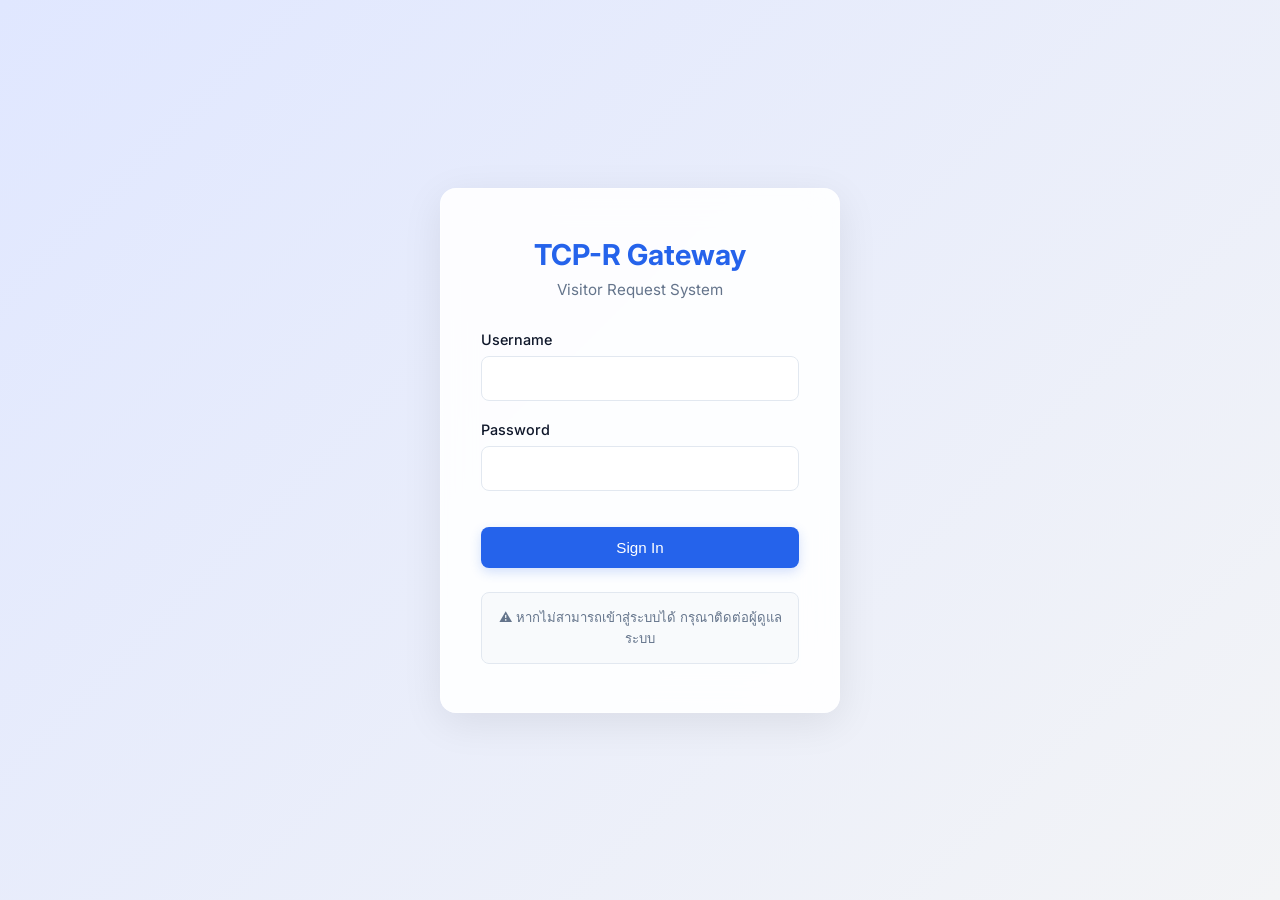
<file: login.html>
<!DOCTYPE html>
<html lang="en">
<head>
    <meta charset="UTF-8">
    <title>Login - Visitor Request System</title>
    <link rel="stylesheet" href="index.css">
    <style>
        .login-box {
            max-width: 400px;
            margin: 10vh auto;
            text-align: center;
        }
        .login-box .glass-panel {
            padding: 3rem 2.5rem;
        }
        .demo-credentials {
            margin-top: 2rem;
            padding: 1rem;
            background: #f8fafc;
            border-radius: 8px;
            font-size: 0.85rem;
            text-align: left;
            border: 1px dashed var(--border);
        }
        .demo-credentials ul {
            padding-left: 1.5rem;
            margin: 0.5rem 0 0 0;
            color: var(--text-muted);
        }
    </style>
</head>
<body>
    <div class="container">
        <div class="login-box">
            <div class="glass-panel">
                <header>
                    <h1 style="color:var(--primary);">TCP-R Gateway</h1>
                    <p>Visitor Request System</p>
                </header>
                
                <form id="loginForm" onsubmit="event.preventDefault();">
                    <div class="form-group" style="text-align:left;">
                        <label for="username">Username</label>
                        <input type="text" id="username" name="username" required>
                    </div>
                    <div class="form-group" style="text-align:left;">
                        <label for="password">Password</label>
                        <input type="password" id="password" name="password" required>
                    </div>
                    
                    <button type="submit" class="btn btn-primary" id="btnLogin" style="width:100%; margin-top:1rem;">
                        Sign In
                    </button>
                    <div id="errorMsg" style="color:var(--danger); font-size:0.85rem; margin-top:1rem; display:none;"></div>
                </form>

                <div style="margin-top: 1.5rem; padding: 0.875rem 1rem; background: #f8fafc; border-radius: 8px; font-size: 0.82rem; text-align: center; color: var(--text-muted); border: 1px solid var(--border);">
                    ⚠️ หากไม่สามารถเข้าสู่ระบบได้ กรุณาติดต่อผู้ดูแลระบบ
                </div>

            </div>
        </div>
    </div>

    <script>
        document.getElementById('btnLogin').addEventListener('click', async () => {
            const form = document.getElementById('loginForm');
            if(!form.checkValidity()) { form.reportValidity(); return; }

            const fd = new FormData(form);
            const btn = document.getElementById('btnLogin');
            btn.innerText = 'Verifying...';
            btn.disabled = true;

            const res = await fetch('api_auth.php?action=login', { method: 'POST', body: fd });
            const result = await res.json();

            if(result.status === 'success') {
                btn.innerText = 'Sign In';
                btn.disabled = false;
                window.location.replace('portal.html');
            } else {
                const err = document.getElementById('errorMsg');
                err.innerText = result.message;
                err.style.display = 'block';
                btn.innerText = 'Sign In';
                btn.disabled = false;
            }
        });
        
        // Reset button state if user navigates back via BFCache
        window.addEventListener('pageshow', function(event) {
            const btn = document.getElementById('btnLogin');
            if (btn) {
                btn.innerText = 'Sign In';
                btn.disabled = false;
            }
        });
    </script>
</body>
</html>
</file>
<file: index.css>
@import url('https://fonts.googleapis.com/css2?family=Inter:wght@300;400;500;600;700&display=swap');

:root {
  --primary: #2563eb;
  --primary-hover: #1d4ed8;
  --secondary: #f8fafc;
  --text-dark: #0f172a;
  --text-muted: #64748b;
  --border: #e2e8f0;
  --bg-gradient: linear-gradient(135deg, #e0e7ff 0%, #f3f4f6 100%);
  --success: #10b981;
  --danger: #ef4444;
}

* {
  margin: 0;
  padding: 0;
  box-sizing: border-box;
}

body {
  font-family: 'Inter', sans-serif;
  background: var(--bg-gradient);
  color: var(--text-dark);
  min-height: 100vh;
  display: flex;
  justify-content: center;
  align-items: center;
  padding: 2rem 1rem;
}

.container {
  width: 100%;
  max-width: 900px;
  position: relative;
}

/* Glassmorphism Panel */
.glass-panel {
  background: rgba(255, 255, 255, 0.9);
  backdrop-filter: blur(16px);
  -webkit-backdrop-filter: blur(16px);
  border-radius: 16px;
  border: 1px solid rgba(255, 255, 255, 0.5);
  box-shadow: 0 10px 40px rgba(0, 0, 0, 0.08);
  padding: 2.5rem;
  overflow: hidden;
  position: relative;
}

header {
  text-align: center;
  margin-bottom: 2rem;
}

header h1 {
  font-size: 1.8rem;
  font-weight: 700;
  color: var(--text-dark);
  margin-bottom: 0.5rem;
}

header p {
  color: var(--text-muted);
  font-size: 0.95rem;
}

/* Stepper Tracker */
.stepper-header {
  display: flex;
  justify-content: space-between;
  margin-bottom: 2.5rem;
  position: relative;
}

.stepper-header::before {
  content: '';
  position: absolute;
  top: 50%;
  left: 0;
  right: 0;
  height: 2px;
  background: var(--border);
  transform: translateY(-50%);
  z-index: 1;
}

.step-indicator {
  position: relative;
  z-index: 2;
  background: var(--secondary);
  border: 2px solid var(--border);
  width: 40px;
  height: 40px;
  border-radius: 50%;
  display: flex;
  align-items: center;
  justify-content: center;
  font-weight: 600;
  color: var(--text-muted);
  transition: all 0.3s ease;
}

.step-indicator.active {
  border-color: var(--primary);
  background: var(--primary);
  color: white;
  box-shadow: 0 0 0 4px rgba(37, 99, 235, 0.2);
}

.step-indicator.completed {
  border-color: var(--success);
  background: var(--success);
  color: white;
}

.step-label {
  position: absolute;
  top: 50px;
  white-space: nowrap;
  font-size: 0.85rem;
  font-weight: 500;
  color: var(--text-muted);
  left: 50%;
  transform: translateX(-50%);
}

.step-indicator.active .step-label {
  color: var(--primary);
}

/* Step Content Sections - Slide Transitions */
.step-content {
  display: none;
  opacity: 0;
  transform: translateX(30px);
  transition: opacity 0.6s cubic-bezier(0.16, 1, 0.3, 1), 
              transform 0.6s cubic-bezier(0.16, 1, 0.3, 1);
}

.step-content.active {
  display: block;
  animation: slideInRight 0.6s cubic-bezier(0.16, 1, 0.3, 1) forwards;
}

.step-content.slide-out-left {
  animation: slideOutLeft 0.4s cubic-bezier(0.16, 1, 0.3, 1) forwards;
}

.step-content.slide-out-right {
  animation: slideOutRight 0.4s cubic-bezier(0.16, 1, 0.3, 1) forwards;
}

.step-content.slide-in-left {
  display: block;
  animation: slideInLeft 0.6s cubic-bezier(0.16, 1, 0.3, 1) forwards;
}

@keyframes slideInRight {
  from { opacity: 0; transform: translateX(30px); }
  to { opacity: 1; transform: translateX(0); }
}

@keyframes slideInLeft {
  from { opacity: 0; transform: translateX(-30px); }
  to { opacity: 1; transform: translateX(0); }
}

@keyframes slideOutLeft {
  from { opacity: 1; transform: translateX(0); }
  to { opacity: 0; transform: translateX(-30px); }
}

@keyframes slideOutRight {
  from { opacity: 1; transform: translateX(0); }
  to { opacity: 0; transform: translateX(30px); }
}

@keyframes fadeIn {
  from { opacity: 0; transform: translateY(10px); }
  to { opacity: 1; transform: translateY(0); }
}

/* Confirmation Section */
.confirm-section {
  background: #f8fafc;
  border-radius: 12px;
  padding: 1.25rem;
  margin-bottom: 1rem;
  border: 1px solid var(--border);
  animation: fadeIn 0.5s ease forwards;
}

.confirm-section-title {
  font-weight: 700;
  font-size: 0.95rem;
  color: var(--text-dark);
  margin-bottom: 1rem;
  display: flex;
  align-items: center;
  gap: 8px;
  padding-bottom: 0.5rem;
  border-bottom: 1px solid var(--border);
}

.confirm-grid {
  display: grid;
  grid-template-columns: 1fr 1fr;
  gap: 0.75rem;
}

.confirm-item {
  padding: 0.5rem 0;
}

.confirm-item .confirm-label {
  font-size: 0.75rem;
  text-transform: uppercase;
  color: var(--text-muted);
  font-weight: 600;
  letter-spacing: 0.5px;
  margin-bottom: 4px;
}

.confirm-item .confirm-value {
  font-size: 0.95rem;
  color: var(--text-dark);
  font-weight: 500;
}

/* Workflow Mini Preview */
.workflow-mini {
  display: flex;
  align-items: center;
  justify-content: center;
  gap: 8px;
  flex-wrap: wrap;
  padding: 0.5rem 0;
}

.wf-mini-step {
  display: flex;
  align-items: center;
  gap: 6px;
  font-size: 0.85rem;
  font-weight: 500;
  color: var(--text-muted);
}

.wf-mini-dot {
  width: 12px;
  height: 12px;
  border-radius: 50%;
  background: #e2e8f0;
  display: inline-block;
  border: 2px solid #cbd5e1;
}

.wf-mini-dot.wf-done {
  background: #22c55e;
  border-color: #16a34a;
}

.wf-mini-dot.wf-pending {
  background: #fbbf24;
  border-color: #f59e0b;
  animation: pulse-dot 2s infinite;
}

@keyframes pulse-dot {
  0%, 100% { box-shadow: 0 0 0 0 rgba(245, 158, 11, 0.4); }
  50% { box-shadow: 0 0 0 6px rgba(245, 158, 11, 0); }
}

.wf-mini-arrow {
  color: #cbd5e1;
  font-size: 1rem;
  font-weight: 700;
}

/* Stepper progress bar animation */
.stepper-header::before {
  transition: background 0.5s ease;
}

.step-indicator {
  transition: all 0.4s cubic-bezier(0.4, 0, 0.2, 1);
}

.step-indicator.active {
  transform: scale(1.08);
}

/* Button hover micro-animation */
.btn {
  transition: all 0.25s cubic-bezier(0.4, 0, 0.2, 1);
}

.btn:active {
  transform: scale(0.97);
}

/* Loader spin for submit button */
@keyframes spin {
  from { transform: rotate(0deg); }
  to { transform: rotate(360deg); }
}

.spin {
  animation: spin 1s linear infinite;
}

/* Success container animation */
#successContainer {
  animation: fadeInScale 0.6s cubic-bezier(0.4, 0, 0.2, 1) forwards;
}

@keyframes fadeInScale {
  from { opacity: 0; transform: scale(0.95); }
  to { opacity: 1; transform: scale(1); }
}

/* Typography & Forms */
h3 {
  font-size: 1.25rem;
  margin-bottom: 1.5rem;
  padding-bottom: 0.5rem;
  border-bottom: 1px solid var(--border);
}

.form-group {
  margin-bottom: 1.25rem;
}

label {
  display: block;
  font-size: 0.9rem;
  font-weight: 500;
  margin-bottom: 0.5rem;
  color: var(--text-dark);
}

input[type="text"],
input[type="password"],
input[type="date"],
input[type="time"],
select,
textarea {
  width: 100%;
  padding: 0.75rem 1rem;
  border: 1px solid var(--border);
  border-radius: 8px;
  font-family: 'Inter', sans-serif;
  font-size: 0.95rem;
  background: #fff;
  transition: all 0.2s ease;
  outline: none;
}

input:focus, select:focus, textarea:focus {
  border-color: var(--primary);
  box-shadow: 0 0 0 3px rgba(37, 99, 235, 0.15);
}

.form-row {
  display: flex;
  gap: 1rem;
  margin-bottom: 1.25rem;
}

.form-col {
  flex: 1;
}

/* Dynamic Table */
.modern-table {
  width: 100%;
  border-collapse: separate;
  border-spacing: 0;
  margin-bottom: 1rem;
  border-radius: 8px;
  overflow: hidden;
  border: 1px solid var(--border);
}

.modern-table th {
  background: var(--secondary);
  padding: 0.75rem 1rem;
  text-align: left;
  font-size: 0.85rem;
  text-transform: uppercase;
  color: var(--text-muted);
  font-weight: 600;
  border-bottom: 1px solid var(--border);
}

.modern-table td {
  padding: 0.75rem 1rem;
  border-bottom: 1px solid var(--border);
  vertical-align: middle;
}

.modern-table tr:last-child td {
  border-bottom: none;
}

.modern-table input {
  padding: 0.5rem;
  font-size: 0.9rem;
  border: none;
  background: transparent;
  width: 100%;
  box-shadow: none;
  border-bottom: 1px dashed var(--border);
  border-radius: 0;
}

.modern-table input:focus {
  border-bottom-color: var(--primary);
}

.modern-table select.tcp-select {
  width: 100%;
  padding: 0.4rem;
  font-size: 0.85rem;
  border: none;
  background: transparent;
  border-bottom: 1px dashed var(--border);
  border-radius: 0;
  font-family: 'Inter', sans-serif;
  outline: none;
  cursor: pointer;
}

.modern-table select.tcp-select:focus {
  border-bottom-color: var(--primary);
}

/* Buttons */
.btn {
  padding: 0.75rem 1.5rem;
  border-radius: 8px;
  font-size: 0.95rem;
  font-weight: 500;
  cursor: pointer;
  border: none;
  display: inline-flex;
  align-items: center;
  justify-content: center;
  gap: 0.5rem;
  transition: all 0.2s ease;
}

.btn-primary {
  background: var(--primary);
  color: white;
  box-shadow: 0 4px 12px rgba(37, 99, 235, 0.2);
}

.btn-primary:hover {
  background: var(--primary-hover);
  transform: translateY(-1px);
}

.btn-secondary {
  background: var(--secondary);
  color: var(--text-dark);
  border: 1px solid var(--border);
}

.btn-secondary:hover {
  background: var(--border);
}

.btn-sm {
  padding: 0.4rem 0.8rem;
  font-size: 0.85rem;
}

.btn-danger {
  background: transparent;
  color: var(--danger);
}

.btn-danger:hover {
  background: #fef2f2;
}

.btn-outline {
  background: transparent;
  border: 1px dashed var(--primary);
  color: var(--primary);
  width: 100%;
  margin-top: 0.5rem;
}

.btn-outline:hover {
  background: rgba(37, 99, 235, 0.05);
}

.actions-footer {
  display: flex;
  justify-content: space-between;
  margin-top: 2rem;
  padding-top: 1.5rem;
  border-top: 1px solid var(--border);
}

/* Checkboxes */
.checkbox-group {
  display: flex;
  gap: 1.5rem;
  margin-top: 0.5rem;
}

.checkbox-label {
  display: flex;
  align-items: center;
  gap: 0.5rem;
  cursor: pointer;
  font-weight: 400;
}

.checkbox-label input[type="checkbox"] {
  width: auto;
  accent-color: var(--primary);
  transform: scale(1.2);
}

/* Booking Calendar */
.booking-calendar-wrapper {
  margin-top: 1.5rem;
  background: #f8fafc;
  border: 1px solid var(--border);
  border-radius: 12px;
  padding: 1.25rem;
}

.calendar-header-row {
  display: flex;
  justify-content: space-between;
  align-items: center;
  margin-bottom: 1rem;
}

.calendar-nav {
  display: flex;
  align-items: center;
  gap: 8px;
}

.cal-nav-btn {
  width: 32px;
  height: 32px;
  border-radius: 8px;
  border: 1px solid var(--border);
  background: white;
  cursor: pointer;
  display: flex;
  align-items: center;
  justify-content: center;
  transition: all 0.2s ease;
}

.cal-nav-btn:hover {
  background: var(--primary);
  color: white;
  border-color: var(--primary);
}

.calendar-legend {
  display: flex;
  gap: 16px;
  margin-bottom: 12px;
  font-size: 0.8rem;
  color: var(--text-muted);
}

.legend-item {
  display: flex;
  align-items: center;
  gap: 5px;
}

.legend-dot {
  width: 10px;
  height: 10px;
  border-radius: 50%;
  display: inline-block;
}

.legend-available { background: #d1fae5; border: 1px solid #6ee7b7; }
.legend-pending { background: #fef3c7; border: 1px solid #fcd34d; }
.legend-approved { background: #dbeafe; border: 1px solid #93c5fd; }

.calendar-grid {
  display: grid;
  grid-template-columns: repeat(7, 1fr);
  gap: 4px;
}

.cal-day-header {
  text-align: center;
  font-size: 0.75rem;
  font-weight: 700;
  text-transform: uppercase;
  color: var(--text-muted);
  padding: 6px 0;
}

.cal-day {
  aspect-ratio: 1;
  display: flex;
  flex-direction: column;
  align-items: center;
  justify-content: center;
  border-radius: 8px;
  font-size: 0.85rem;
  font-weight: 500;
  cursor: pointer;
  transition: all 0.2s ease;
  position: relative;
  background: white;
  border: 1px solid transparent;
  min-height: 42px;
}

.cal-day:hover:not(.cal-empty):not(.cal-past) {
  border-color: var(--primary);
  background: #eff6ff;
  transform: scale(1.05);
}

.cal-day.cal-empty {
  background: transparent;
  cursor: default;
}

.cal-day.cal-today {
  border-color: var(--primary);
  font-weight: 700;
  box-shadow: 0 0 0 2px rgba(37, 99, 235, 0.15);
}

.cal-day.cal-past {
  color: #cbd5e1;
  cursor: not-allowed;
  background: #f9fafb;
}

.cal-day.cal-selected {
  background: var(--primary);
  color: white;
  font-weight: 700;
  border-color: var(--primary);
}

.cal-day.cal-booked-pending {
  background: #fef9ee;
  border-color: #fcd34d;
}

.cal-day.cal-booked-approved {
  background: #eff6ff;
  border-color: #93c5fd;
}

.cal-day .cal-badge {
  font-size: 0.55rem;
  padding: 1px 4px;
  border-radius: 4px;
  margin-top: 2px;
  font-weight: 600;
  line-height: 1.2;
}

.cal-badge.badge-pending { background: #fcd34d; color: #92400e; }
.cal-badge.badge-approved { background: #93c5fd; color: #1e40af; }

.cal-booking-details {
  background: white;
  border: 1px solid var(--border);
  border-radius: 8px;
  padding: 12px 16px;
  font-size: 0.85rem;
  animation: fadeIn 0.3s ease;
}

.cal-booking-item {
  display: flex;
  align-items: center;
  gap: 8px;
  padding: 6px 0;
  border-bottom: 1px solid #f1f5f9;
}

.cal-booking-item:last-child { border-bottom: none; }

.cal-booking-status {
  padding: 2px 8px;
  border-radius: 99px;
  font-size: 0.7rem;
  font-weight: 600;
}

/* Route Builder */
.route-preset-chips {
  display: flex;
  flex-wrap: wrap;
  gap: 8px;
  margin-bottom: 12px;
}

.route-chip {
  display: inline-flex;
  align-items: center;
  gap: 5px;
  padding: 6px 14px;
  border-radius: 20px;
  border: 1px solid var(--border);
  background: white;
  font-size: 0.82rem;
  font-weight: 500;
  font-family: 'Inter', sans-serif;
  cursor: pointer;
  transition: all 0.2s ease;
  color: var(--text-dark);
}

.route-chip:hover {
  border-color: var(--primary);
  background: #eff6ff;
  color: var(--primary);
  transform: translateY(-1px);
}

.route-chip.chip-selected {
  background: var(--primary);
  color: white;
  border-color: var(--primary);
}

.route-chip.chip-selected:hover {
  background: var(--primary-hover);
}

.route-custom-add {
  display: flex;
  gap: 8px;
  margin-bottom: 16px;
}

.route-selected-header {
  display: flex;
  justify-content: space-between;
  align-items: center;
  margin-bottom: 8px;
}

.route-selected-list {
  display: flex;
  flex-direction: column;
  gap: 6px;
  margin-bottom: 16px;
  min-height: 0;
}

.route-selected-item {
  display: flex;
  align-items: center;
  gap: 8px;
  padding: 8px 12px;
  background: white;
  border: 1px solid var(--border);
  border-radius: 8px;
  font-size: 0.85rem;
  font-weight: 500;
  animation: fadeIn 0.3s ease;
  cursor: grab;
  transition: all 0.2s ease;
}

.route-selected-item:hover {
  border-color: var(--primary);
  box-shadow: 0 2px 8px rgba(37, 99, 235, 0.1);
}

.route-selected-item.dragging {
  opacity: 0.5;
  border-style: dashed;
}

.route-selected-item .route-step-num {
  width: 22px;
  height: 22px;
  border-radius: 50%;
  background: var(--primary);
  color: white;
  display: flex;
  align-items: center;
  justify-content: center;
  font-size: 0.7rem;
  font-weight: 700;
  flex-shrink: 0;
}

.route-selected-item .route-grip {
  color: #cbd5e1;
  cursor: grab;
  flex-shrink: 0;
}

.route-selected-item .route-remove-btn {
  background: none;
  border: none;
  color: #ef4444;
  cursor: pointer;
  padding: 2px;
  border-radius: 4px;
  transition: background 0.2s;
  flex-shrink: 0;
  display: flex;
}

.route-selected-item .route-remove-btn:hover {
  background: #fef2f2;
}

.route-diagram-wrapper {
  background: linear-gradient(135deg, #f0fdf4 0%, #eff6ff 100%);
  border: 1px solid #bbf7d0;
  border-radius: 12px;
  padding: 1.25rem;
  margin-top: 8px;
}

.route-diagram {
  display: flex;
  align-items: center;
  flex-wrap: wrap;
  gap: 0;
  padding: 8px 0;
}

.route-node {
  display: flex;
  flex-direction: column;
  align-items: center;
  animation: fadeIn 0.3s ease;
}

.route-node-circle {
  width: 44px;
  height: 44px;
  border-radius: 50%;
  background: white;
  border: 2.5px solid var(--primary);
  display: flex;
  align-items: center;
  justify-content: center;
  font-size: 0.7rem;
  font-weight: 700;
  color: var(--primary);
  box-shadow: 0 2px 8px rgba(37, 99, 235, 0.12);
  position: relative;
}

.route-node:first-child .route-node-circle {
  background: #dcfce7;
  border-color: #22c55e;
  color: #166534;
}

.route-node:last-child .route-node-circle {
  background: #dbeafe;
  border-color: #3b82f6;
  color: #1e40af;
}

.route-node-label {
  font-size: 0.7rem;
  font-weight: 600;
  color: var(--text-dark);
  margin-top: 6px;
  text-align: center;
  max-width: 80px;
  line-height: 1.2;
}

.route-arrow {
  display: flex;
  align-items: center;
  padding: 0 4px;
  transform: translateY(-10px);
}

.route-arrow-line {
  width: 28px;
  height: 2px;
  background: linear-gradient(90deg, var(--primary), #22c55e);
  position: relative;
}

.route-arrow-line::after {
  content: '';
  position: absolute;
  right: -1px;
  top: -4px;
  border: 5px solid transparent;
  border-left: 6px solid #22c55e;
}

/* Responsive */
@media (max-width: 600px) {
  .step-label {
    display: none;
  }
  .form-row {
    flex-direction: column;
    gap: 0;
  }
  .glass-panel {
    padding: 1.5rem;
  }
  .calendar-header-row {
    flex-direction: column;
    gap: 8px;
  }
  .cal-day {
    font-size: 0.75rem;
    min-height: 36px;
  }
  .route-preset-chips {
    gap: 6px;
  }
  .route-chip {
    font-size: 0.75rem;
    padding: 4px 10px;
  }
  .route-diagram {
    flex-direction: column;
  }
  .route-arrow {
    transform: rotate(90deg) translateX(0);
  }
}
</file>
